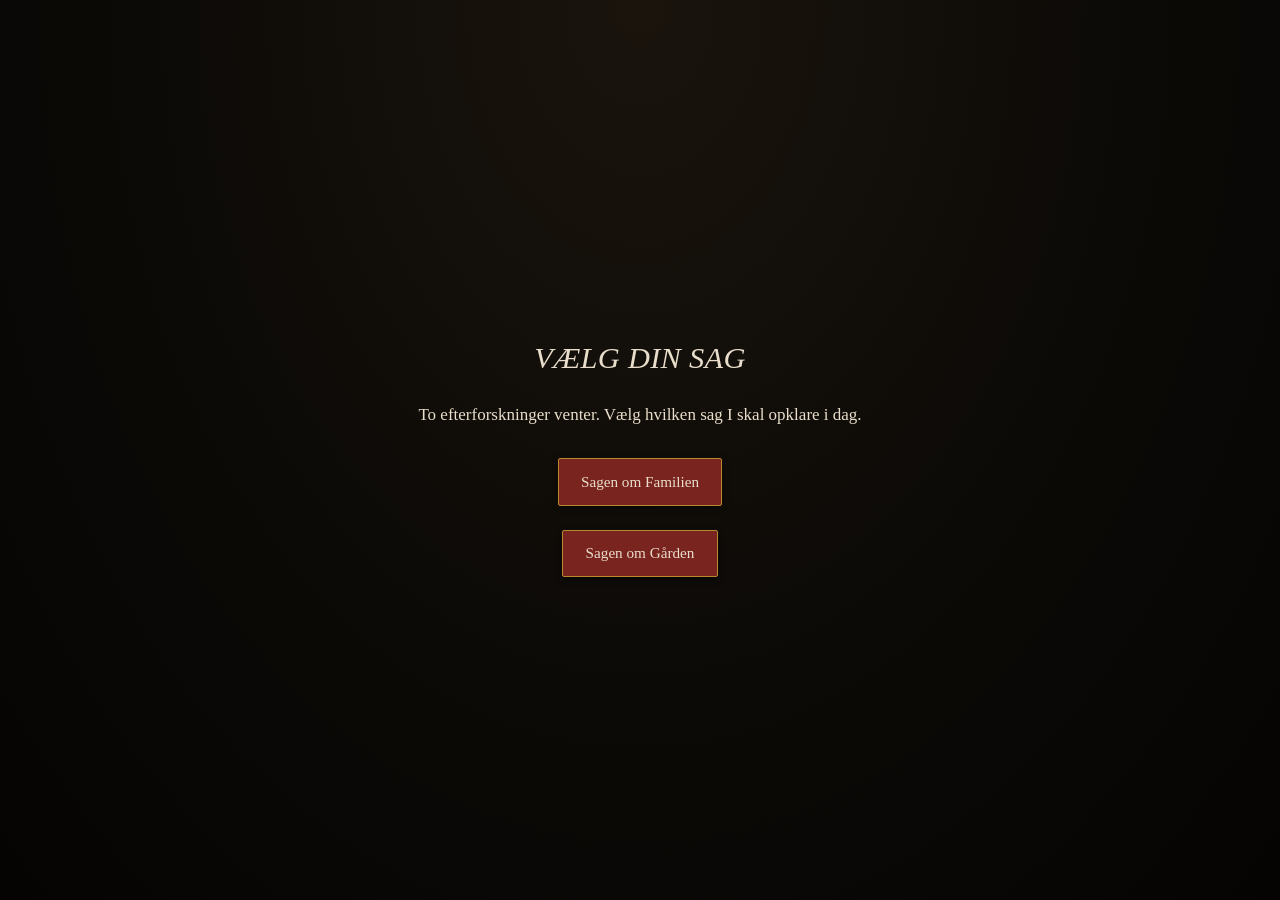
<file: index.html>
﻿<!DOCTYPE html>
<html lang="da">
<head>
  <meta charset="UTF-8" />
  <meta name="viewport" content="width=device-width, initial-scale=1.0" />
  <title>Vælg din sag</title>
  <link rel="stylesheet" href="sagen-om-familien/style.css" />
</head>
<body>
  <main class="landing">
    <h1>VÆLG DIN SAG</h1>
    <p>To efterforskninger venter. Vælg hvilken sag I skal opklare i dag.</p>
    <nav class="role-links">
      <a class="btn" href="sagen-om-familien/index.html">Sagen om Familien</a>
      <a class="btn" href="sagen-om-gaarden/index.html">Sagen om Gården</a>
    </nav>
  </main>
</body>
</html>
</file>
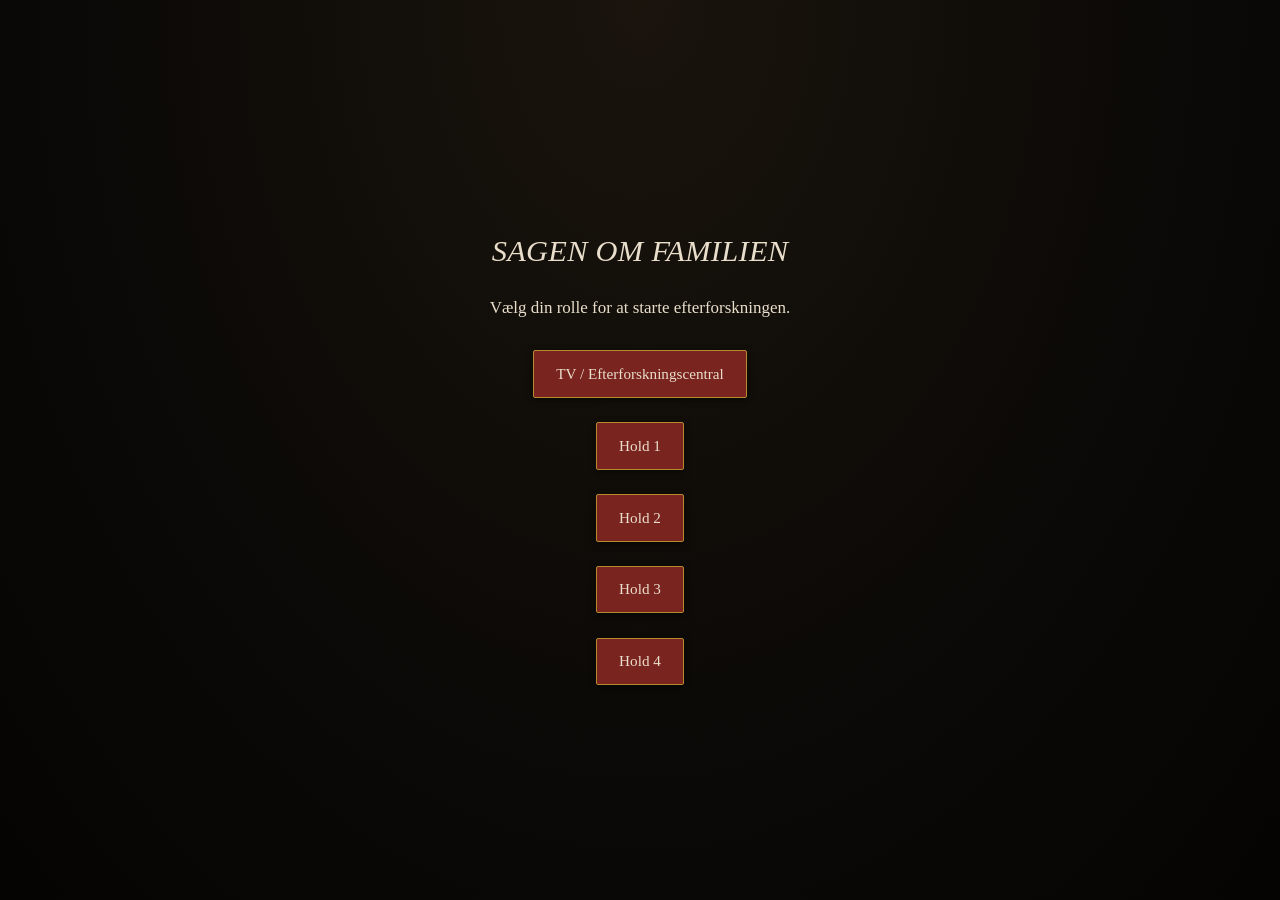
<file: sagen-om-familien/index.html>
﻿<!DOCTYPE html>
<html lang="da">
<head>
  <meta charset="UTF-8" />
  <meta name="viewport" content="width=device-width, initial-scale=1.0" />
  <title>Sagen om Familien</title>
  <link rel="stylesheet" href="style.css" />
</head>
<body>
  <main class="landing">
    <h1>SAGEN OM FAMILIEN</h1>
    <p>Vælg din rolle for at starte efterforskningen.</p>
    <nav class="role-links">
      <a class="btn" href="tv.html">TV / Efterforskningscentral</a>
      <a class="btn" href="hold.html?team=1">Hold 1</a>
      <a class="btn" href="hold.html?team=2">Hold 2</a>
      <a class="btn" href="hold.html?team=3">Hold 3</a>
      <a class="btn" href="hold.html?team=4">Hold 4</a>
    </nav>
  </main>
</body>
</html>
</file>
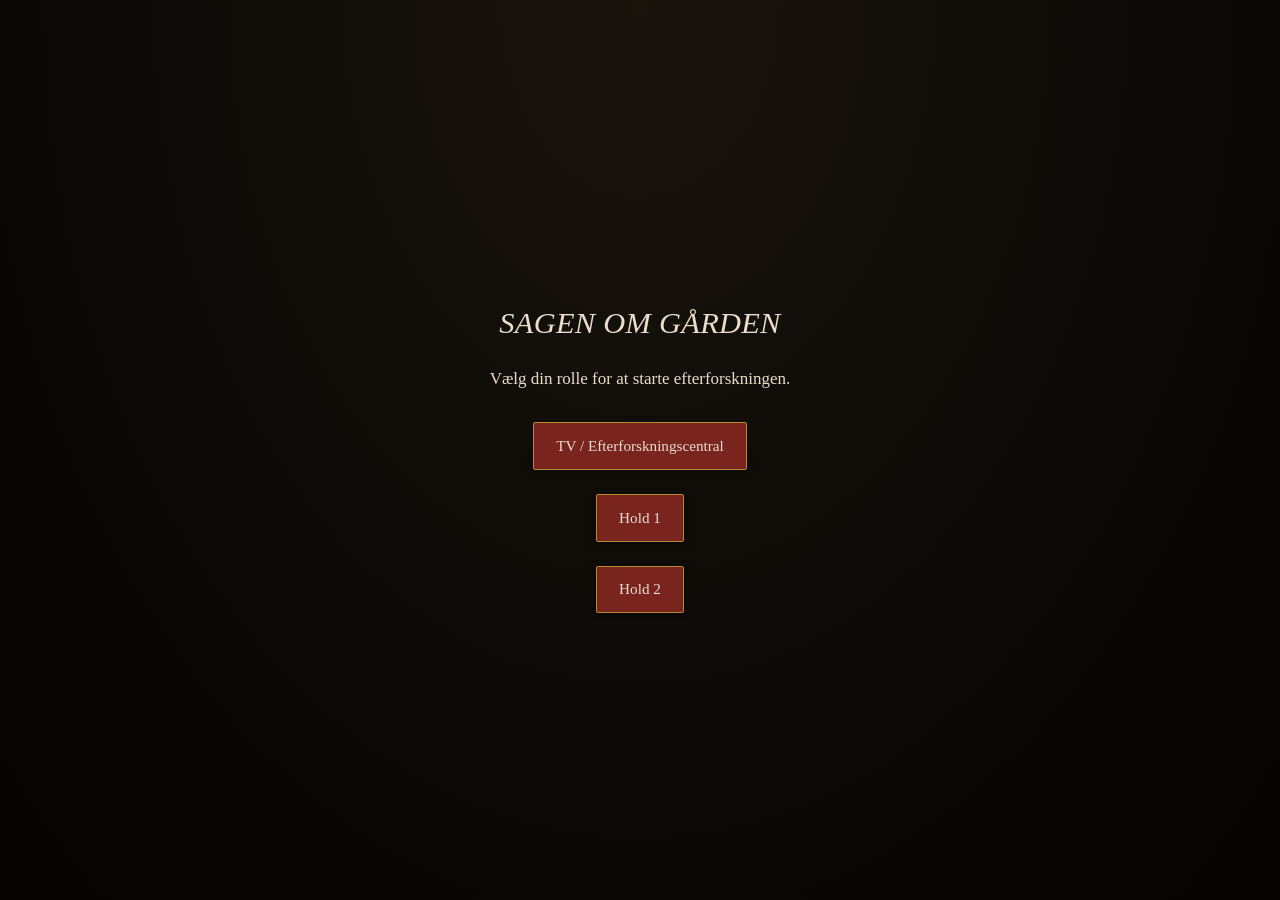
<file: sagen-om-gaarden/index.html>
﻿<!DOCTYPE html>
<html lang="da">
<head>
  <meta charset="UTF-8" />
  <meta name="viewport" content="width=device-width, initial-scale=1.0" />
  <title>Sagen om Gården</title>
  <link rel="stylesheet" href="style.css" />
</head>
<body>
  <main class="landing">
    <h1>SAGEN OM GÅRDEN</h1>
    <p>Vælg din rolle for at starte efterforskningen.</p>
    <nav class="role-links">
      <a class="btn" href="tv.html">TV / Efterforskningscentral</a>
      <a class="btn" href="hold.html?team=1">Hold 1</a>
      <a class="btn" href="hold.html?team=2">Hold 2</a>
    </nav>
  </main>
</body>
</html>
</file>
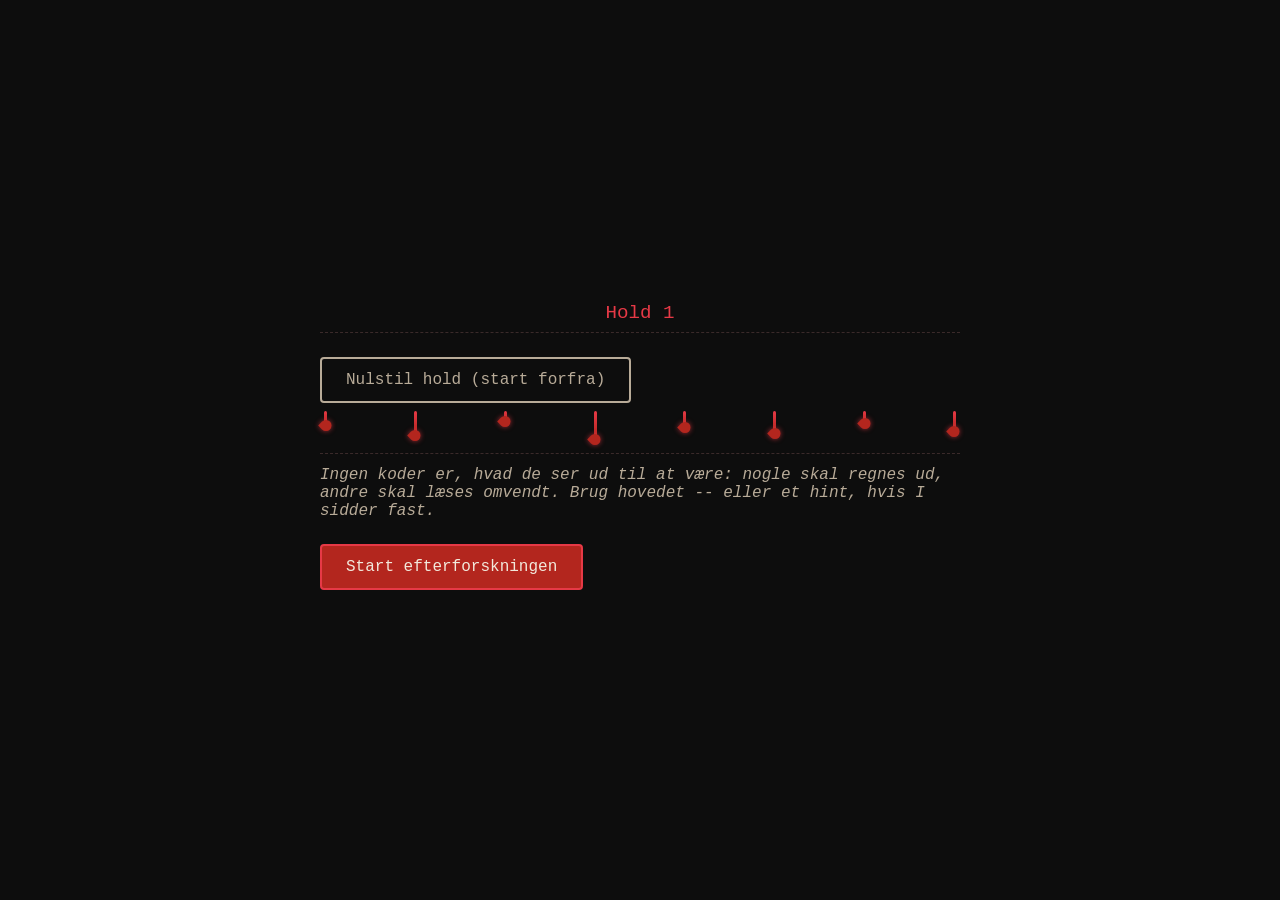
<file: hold.html>
﻿<!DOCTYPE html>
<html lang="da">
<head>
  <meta charset="UTF-8" />
  <meta name="viewport" content="width=device-width, initial-scale=1.0" />
  <title>Sagen om Familien — Hold</title>
  <link rel="stylesheet" href="style.css" />
</head>
<body>
  <main id="app" class="app-hold"></main>
  <script src="logic.js"></script>
  <script src="gaader.js"></script>
  <script src="decor.js"></script>
  <script src="app-hold.js"></script>
</body>
</html>
</file>
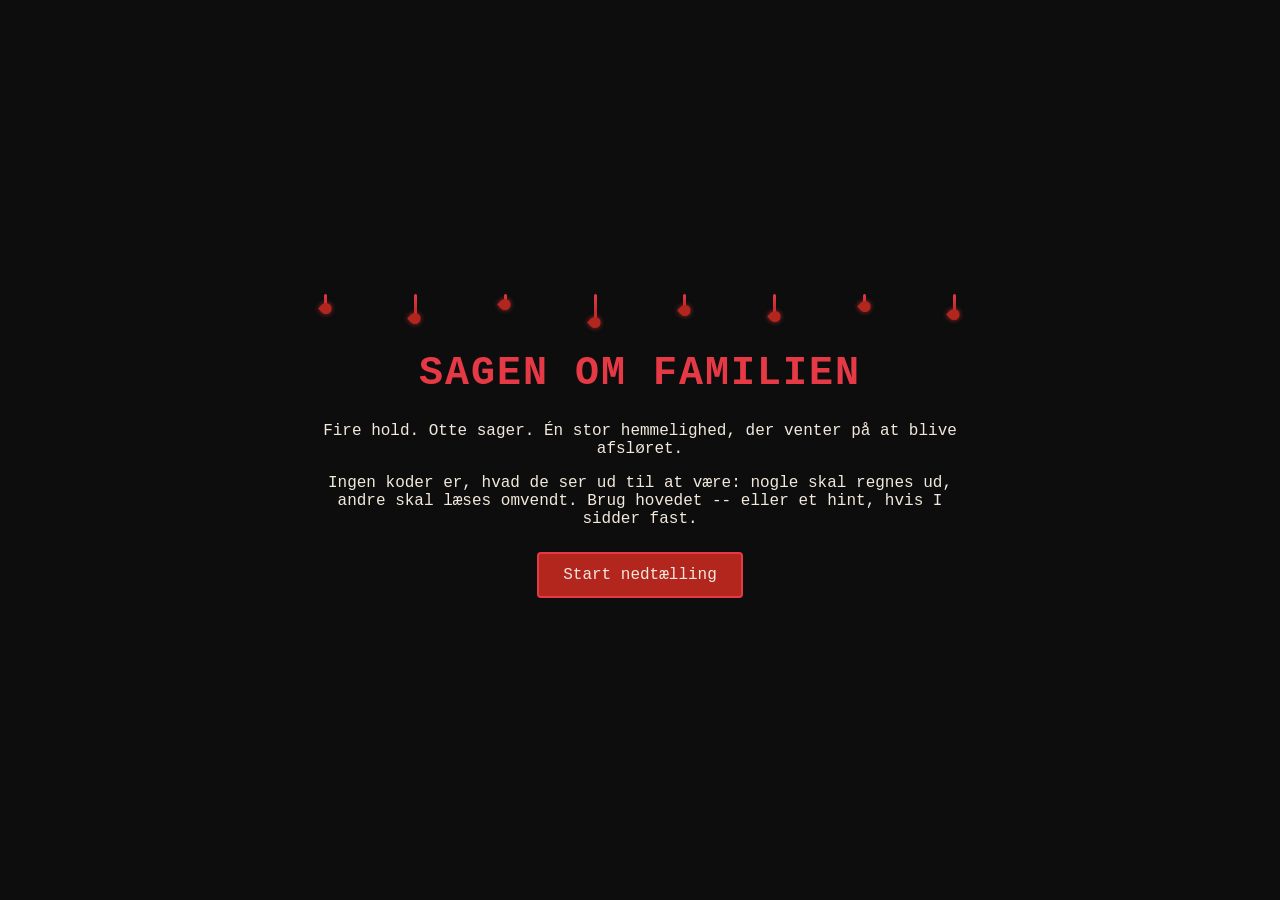
<file: tv.html>
﻿<!DOCTYPE html>
<html lang="da">
<head>
  <meta charset="UTF-8" />
  <meta name="viewport" content="width=device-width, initial-scale=1.0" />
  <title>Sagen om Familien — TV</title>
  <link rel="stylesheet" href="style.css" />
</head>
<body>
  <main id="app" class="app-tv"></main>
  <script src="logic.js"></script>
  <script src="gaader.js"></script>
  <script src="decor.js"></script>
  <script src="app-tv.js"></script>
</body>
</html>
</file>
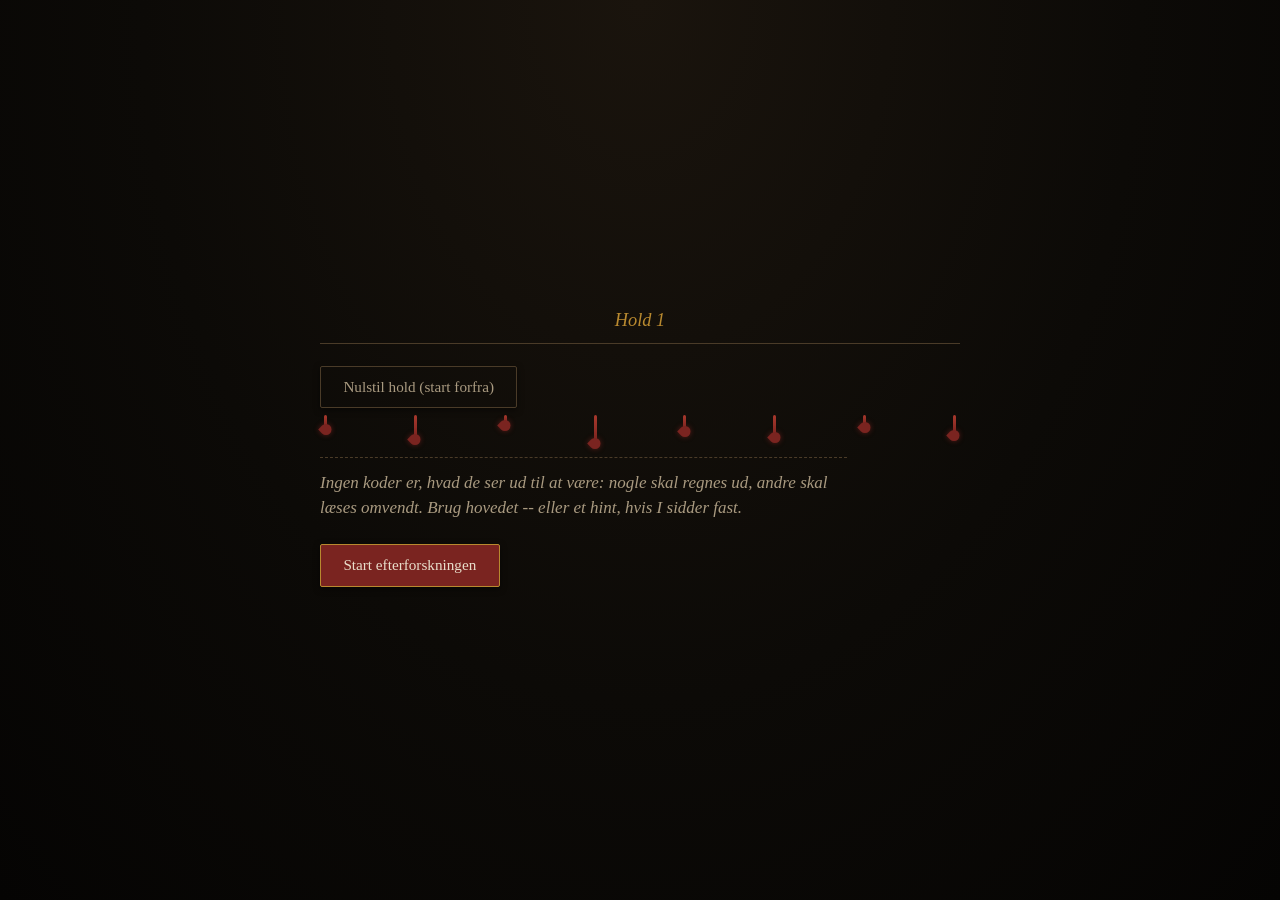
<file: sagen-om-gaarden/hold.html>
﻿<!DOCTYPE html>
<html lang="da">
<head>
  <meta charset="UTF-8" />
  <meta name="viewport" content="width=device-width, initial-scale=1.0" />
  <title>Sagen om Gården — Hold</title>
  <link rel="stylesheet" href="style.css" />
</head>
<body>
  <main id="app" class="app-hold"></main>
  <script src="logic.js"></script>
  <script src="gaader.js"></script>
  <script src="decor.js"></script>
  <script src="app-hold.js"></script>
</body>
</html>
</file>
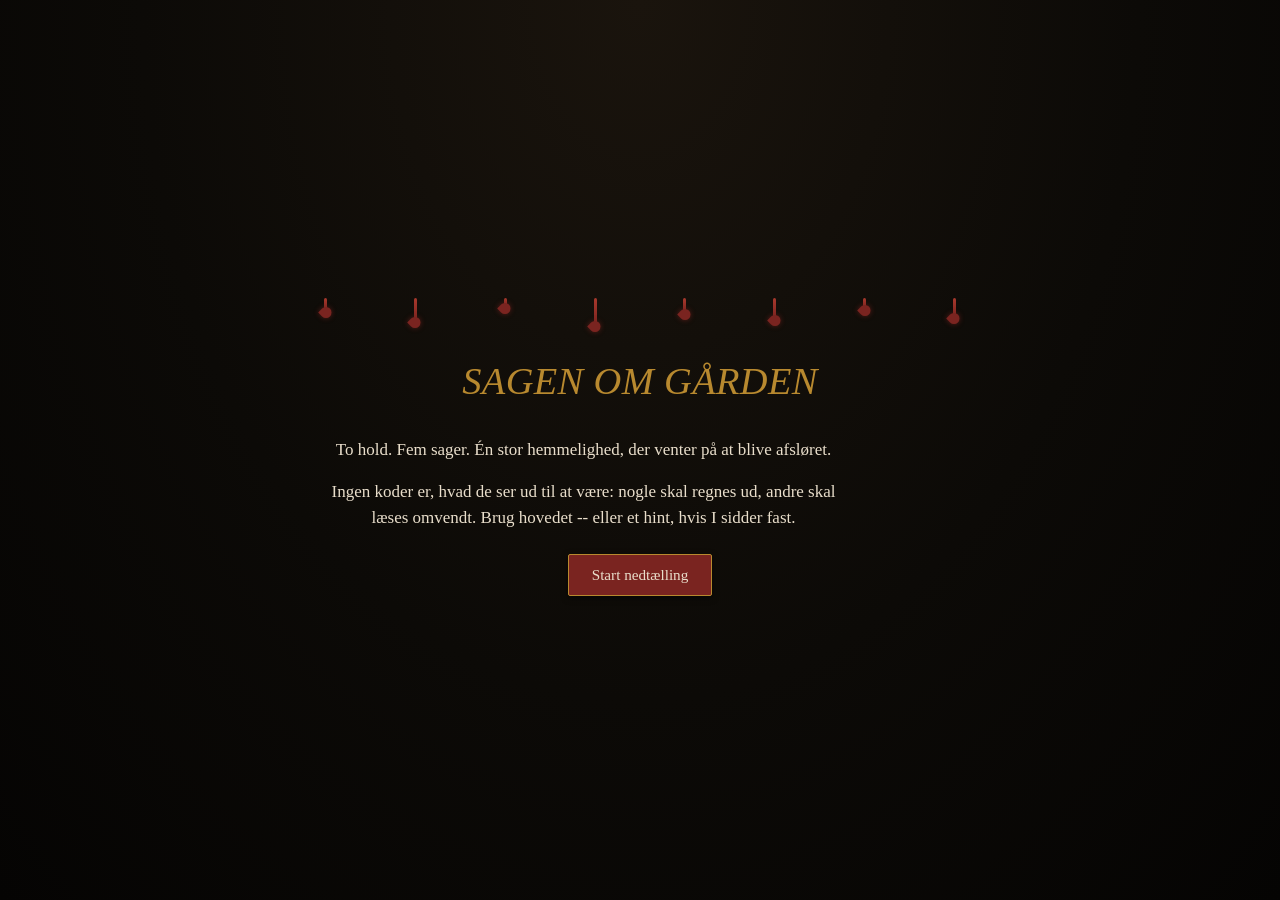
<file: sagen-om-gaarden/tv.html>
﻿<!DOCTYPE html>
<html lang="da">
<head>
  <meta charset="UTF-8" />
  <meta name="viewport" content="width=device-width, initial-scale=1.0" />
  <title>Sagen om Gården — TV</title>
  <link rel="stylesheet" href="style.css" />
</head>
<body>
  <main id="app" class="app-tv"></main>
  <script src="logic.js"></script>
  <script src="gaader.js"></script>
  <script src="decor.js"></script>
  <script src="app-tv.js"></script>
</body>
</html>
</file>
<file: sagen-om-familien/style.css>
﻿:root {
  --ink: #0c0a07;
  --ink-edge: #050403;
  --card: #211a13;
  --card-edge: #4a3b28;
  --blood: #7a2420;
  --blood-bright: #a8382c;
  --brass: #b8892f;
  --brass-dim: #7a5f2a;
  --paper: #e9decb;
  --paper-dim: #a99a80;
}

* {
  box-sizing: border-box;
}

body {
  margin: 0;
  min-height: 100vh;
  background:
    radial-gradient(ellipse at 50% 0%, #1a140d 0%, var(--ink) 55%, var(--ink-edge) 100%);
  color: var(--paper);
  font-family: Georgia, "Iowan Old Style", "Palatino Linotype", "Book Antiqua", serif;
  font-size: 17px;
  line-height: 1.5;
  display: flex;
  align-items: center;
  justify-content: center;
  padding: 1.5rem;
}

h1, h2 {
  font-weight: 400;
  letter-spacing: 0.01em;
  color: var(--paper);
}

h1 {
  font-size: 1.9rem;
  font-style: italic;
}

h2 {
  font-size: 1.3rem;
  margin: 0 0 0.75rem;
}

p {
  max-width: 62ch;
}

.btn {
  display: inline-block;
  background: var(--blood);
  color: var(--paper);
  border: 1px solid var(--brass);
  padding: 0.7rem 1.4rem;
  font-family: Georgia, serif;
  font-size: 0.95rem;
  text-decoration: none;
  cursor: pointer;
  border-radius: 2px;
  margin: 0.4rem 0;
  box-shadow: 0 2px 6px rgba(0, 0, 0, 0.5);
  transition: background 0.2s ease, transform 0.15s ease;
}

.btn:hover {
  background: var(--blood-bright);
  transform: translateY(-1px);
}

.btn-hint {
  background: transparent;
  border-color: var(--card-edge);
  color: var(--paper-dim);
}

.btn-hint:hover {
  background: rgba(184, 137, 47, 0.1);
}

.landing {
  text-align: center;
  max-width: 480px;
}

.role-links {
  display: flex;
  flex-direction: column;
  gap: 0.75rem;
  margin-top: 1.5rem;
  align-items: center;
}

.app-hold,
.app-tv {
  width: 100%;
  max-width: 640px;
  position: relative;
  z-index: 1;
}

.team-header {
  text-align: center;
  color: var(--brass);
  font-style: italic;
  font-size: 1.15rem;
  margin-bottom: 1rem;
  border-bottom: 1px solid var(--card-edge);
  padding-bottom: 0.5rem;
}

.timer {
  text-align: center;
  font-family: "Courier New", Courier, monospace;
  font-size: 1.9rem;
  letter-spacing: 0.05em;
  margin-bottom: 1rem;
  color: var(--brass);
}

.case-card {
  background: var(--card);
  border: 1px solid var(--card-edge);
  border-top: 3px solid var(--brass-dim);
  border-radius: 3px;
  padding: 1.75rem 1.5rem 1.5rem;
  position: relative;
  box-shadow: 0 10px 30px rgba(0, 0, 0, 0.45);
}

.case-card::before,
.case-card::after {
  content: "";
  position: absolute;
  width: 16px;
  height: 16px;
  border-color: var(--brass);
  border-style: solid;
  opacity: 0.8;
}

.case-card::before {
  top: 8px;
  left: 8px;
  border-width: 2px 0 0 2px;
}

.case-card::after {
  bottom: 8px;
  right: 8px;
  border-width: 0 2px 2px 0;
}

.case-room {
  color: var(--paper-dim);
  font-style: italic;
  font-size: 0.9rem;
  margin-bottom: 0.75rem;
}

.code-form {
  display: flex;
  gap: 0.5rem;
  margin: 1.1rem 0;
  flex-wrap: wrap;
}

.code-form input {
  flex: 1;
  min-width: 160px;
  background: var(--ink);
  border: 1px solid var(--card-edge);
  color: var(--paper);
  padding: 0.6rem;
  font-family: "Courier New", Courier, monospace;
  font-size: 1rem;
  border-radius: 2px;
}

.code-form input:focus {
  outline: 2px solid var(--brass);
  outline-offset: 1px;
}

.feedback {
  min-height: 1.2rem;
  color: var(--blood-bright);
  font-style: italic;
}

.hint-text {
  color: var(--paper-dim);
  font-style: italic;
  border-top: 1px dashed var(--card-edge);
  padding-top: 0.75rem;
  margin-top: 0.75rem;
}

.stamp {
  display: inline-block;
  border: 3px solid var(--blood-bright);
  color: var(--blood-bright);
  padding: 0.4rem 0.9rem;
  transform: rotate(-4deg);
  font-family: "Courier New", Courier, monospace;
  font-weight: bold;
  letter-spacing: 0.08em;
  text-transform: uppercase;
  font-size: 1.15rem;
  margin-bottom: 1rem;
}

.stamp-big {
  font-size: 2.2rem;
  padding: 0.9rem 1.8rem;
}

.finale-solved,
.finale-card {
  text-align: center;
}

.stats,
.physical-pointer {
  color: var(--paper-dim);
  margin-top: 0.75rem;
}

.tv-screen {
  text-align: center;
  max-width: 900px;
}

.tv-intro h1,
.tv-ambient h1,
.tv-finale h1 {
  font-size: 2.4rem;
  color: var(--brass);
}

.countdown-number {
  font-family: "Courier New", Courier, monospace;
  font-size: 7rem;
  color: var(--brass);
  font-weight: bold;
}

.finale-trigger {
  margin-top: 2rem;
  display: flex;
  flex-direction: column;
  align-items: center;
  gap: 0.5rem;
}

.finale-trigger input {
  background: var(--ink);
  border: 1px solid var(--card-edge);
  color: var(--paper);
  padding: 0.6rem;
  font-family: "Courier New", Courier, monospace;
  font-size: 1rem;
  border-radius: 2px;
  width: 240px;
}


.blood-drip-bar {
  display: flex;
  justify-content: space-between;
  align-items: flex-start;
  height: 30px;
  margin-bottom: 0.75rem;
  padding: 0 4px;
}

.blood-drip-bar .drip {
  position: relative;
  display: block;
  width: 3px;
  min-height: 8px;
  border-radius: 2px;
  background: linear-gradient(to bottom, var(--blood-bright), var(--blood));
}

.blood-drip-bar .drip::after {
  content: "";
  position: absolute;
  left: 50%;
  bottom: -6px;
  width: 11px;
  height: 11px;
  border-radius: 50% 50% 50% 0;
  background: var(--blood);
  transform: translateX(-50%) rotate(45deg);
  box-shadow: 0 0 5px rgba(122, 36, 32, 0.7);
}

.balloon-field {
  position: fixed;
  inset: 0;
  overflow: hidden;
  pointer-events: none;
  z-index: 0;
}

.balloon {
  position: absolute;
  bottom: -100px;
  width: 46px;
  height: 58px;
  border-radius: 50% 50% 50% 50% / 60% 60% 40% 40%;
  animation: balloon-rise 9s ease-in infinite;
  opacity: 0;
  box-shadow: inset -6px -8px 10px rgba(0, 0, 0, 0.25), inset 5px 6px 8px rgba(255, 255, 255, 0.25);
}

.balloon::after {
  content: "";
  position: absolute;
  left: 50%;
  top: 100%;
  width: 1px;
  height: 34px;
  background: var(--paper-dim);
  transform: translateX(-50%);
}

@keyframes balloon-rise {
  0% {
    transform: translateY(0) translateX(0);
    opacity: 0;
  }
  10% {
    opacity: 0.9;
  }
  90% {
    opacity: 0.9;
  }
  100% {
    transform: translateY(-115vh) translateX(20px);
    opacity: 0;
  }
}
</file>
<file: sagen-om-gaarden/style.css>
﻿:root {
  --ink: #0c0a07;
  --ink-edge: #050403;
  --card: #211a13;
  --card-edge: #4a3b28;
  --blood: #7a2420;
  --blood-bright: #a8382c;
  --brass: #b8892f;
  --brass-dim: #7a5f2a;
  --paper: #e9decb;
  --paper-dim: #a99a80;
}

* {
  box-sizing: border-box;
}

body {
  margin: 0;
  min-height: 100vh;
  background:
    radial-gradient(ellipse at 50% 0%, #1a140d 0%, var(--ink) 55%, var(--ink-edge) 100%);
  color: var(--paper);
  font-family: Georgia, "Iowan Old Style", "Palatino Linotype", "Book Antiqua", serif;
  font-size: 17px;
  line-height: 1.5;
  display: flex;
  align-items: center;
  justify-content: center;
  padding: 1.5rem;
}

h1, h2 {
  font-weight: 400;
  letter-spacing: 0.01em;
  color: var(--paper);
}

h1 {
  font-size: 1.9rem;
  font-style: italic;
}

h2 {
  font-size: 1.3rem;
  margin: 0 0 0.75rem;
}

p {
  max-width: 62ch;
}

.btn {
  display: inline-block;
  background: var(--blood);
  color: var(--paper);
  border: 1px solid var(--brass);
  padding: 0.7rem 1.4rem;
  font-family: Georgia, serif;
  font-size: 0.95rem;
  text-decoration: none;
  cursor: pointer;
  border-radius: 2px;
  margin: 0.4rem 0;
  box-shadow: 0 2px 6px rgba(0, 0, 0, 0.5);
  transition: background 0.2s ease, transform 0.15s ease;
}

.btn:hover {
  background: var(--blood-bright);
  transform: translateY(-1px);
}

.btn-hint {
  background: transparent;
  border-color: var(--card-edge);
  color: var(--paper-dim);
}

.btn-hint:hover {
  background: rgba(184, 137, 47, 0.1);
}

.landing {
  text-align: center;
  max-width: 480px;
}

.role-links {
  display: flex;
  flex-direction: column;
  gap: 0.75rem;
  margin-top: 1.5rem;
  align-items: center;
}

.app-hold,
.app-tv {
  width: 100%;
  max-width: 640px;
  position: relative;
  z-index: 1;
}

.team-header {
  text-align: center;
  color: var(--brass);
  font-style: italic;
  font-size: 1.15rem;
  margin-bottom: 1rem;
  border-bottom: 1px solid var(--card-edge);
  padding-bottom: 0.5rem;
}

.timer {
  text-align: center;
  font-family: "Courier New", Courier, monospace;
  font-size: 1.9rem;
  letter-spacing: 0.05em;
  margin-bottom: 1rem;
  color: var(--brass);
}

.case-card {
  background: var(--card);
  border: 1px solid var(--card-edge);
  border-top: 3px solid var(--brass-dim);
  border-radius: 3px;
  padding: 1.75rem 1.5rem 1.5rem;
  position: relative;
  box-shadow: 0 10px 30px rgba(0, 0, 0, 0.45);
}

.case-card::before,
.case-card::after {
  content: "";
  position: absolute;
  width: 16px;
  height: 16px;
  border-color: var(--brass);
  border-style: solid;
  opacity: 0.8;
}

.case-card::before {
  top: 8px;
  left: 8px;
  border-width: 2px 0 0 2px;
}

.case-card::after {
  bottom: 8px;
  right: 8px;
  border-width: 0 2px 2px 0;
}

.case-room {
  color: var(--paper-dim);
  font-style: italic;
  font-size: 0.9rem;
  margin-bottom: 0.75rem;
}

.code-form {
  display: flex;
  gap: 0.5rem;
  margin: 1.1rem 0;
  flex-wrap: wrap;
}

.code-form input {
  flex: 1;
  min-width: 160px;
  background: var(--ink);
  border: 1px solid var(--card-edge);
  color: var(--paper);
  padding: 0.6rem;
  font-family: "Courier New", Courier, monospace;
  font-size: 1rem;
  border-radius: 2px;
}

.code-form input:focus {
  outline: 2px solid var(--brass);
  outline-offset: 1px;
}

.feedback {
  min-height: 1.2rem;
  color: var(--blood-bright);
  font-style: italic;
}

.hint-text {
  color: var(--paper-dim);
  font-style: italic;
  border-top: 1px dashed var(--card-edge);
  padding-top: 0.75rem;
  margin-top: 0.75rem;
}

.stamp {
  display: inline-block;
  border: 3px solid var(--blood-bright);
  color: var(--blood-bright);
  padding: 0.4rem 0.9rem;
  transform: rotate(-4deg);
  font-family: "Courier New", Courier, monospace;
  font-weight: bold;
  letter-spacing: 0.08em;
  text-transform: uppercase;
  font-size: 1.15rem;
  margin-bottom: 1rem;
}

.stamp-big {
  font-size: 2.2rem;
  padding: 0.9rem 1.8rem;
}

.finale-solved,
.finale-card {
  text-align: center;
}

.stats,
.physical-pointer {
  color: var(--paper-dim);
  margin-top: 0.75rem;
}

.tv-screen {
  text-align: center;
  max-width: 900px;
}

.tv-intro h1,
.tv-ambient h1,
.tv-finale h1 {
  font-size: 2.4rem;
  color: var(--brass);
}

.countdown-number {
  font-family: "Courier New", Courier, monospace;
  font-size: 7rem;
  color: var(--brass);
  font-weight: bold;
}

.finale-trigger {
  margin-top: 2rem;
  display: flex;
  flex-direction: column;
  align-items: center;
  gap: 0.5rem;
}

.finale-trigger input {
  background: var(--ink);
  border: 1px solid var(--card-edge);
  color: var(--paper);
  padding: 0.6rem;
  font-family: "Courier New", Courier, monospace;
  font-size: 1rem;
  border-radius: 2px;
  width: 240px;
}


.blood-drip-bar {
  display: flex;
  justify-content: space-between;
  align-items: flex-start;
  height: 30px;
  margin-bottom: 0.75rem;
  padding: 0 4px;
}

.blood-drip-bar .drip {
  position: relative;
  display: block;
  width: 3px;
  min-height: 8px;
  border-radius: 2px;
  background: linear-gradient(to bottom, var(--blood-bright), var(--blood));
}

.blood-drip-bar .drip::after {
  content: "";
  position: absolute;
  left: 50%;
  bottom: -6px;
  width: 11px;
  height: 11px;
  border-radius: 50% 50% 50% 0;
  background: var(--blood);
  transform: translateX(-50%) rotate(45deg);
  box-shadow: 0 0 5px rgba(122, 36, 32, 0.7);
}

.balloon-field {
  position: fixed;
  inset: 0;
  overflow: hidden;
  pointer-events: none;
  z-index: 0;
}

.balloon {
  position: absolute;
  bottom: -100px;
  width: 46px;
  height: 58px;
  border-radius: 50% 50% 50% 50% / 60% 60% 40% 40%;
  animation: balloon-rise 9s ease-in infinite;
  opacity: 0;
  box-shadow: inset -6px -8px 10px rgba(0, 0, 0, 0.25), inset 5px 6px 8px rgba(255, 255, 255, 0.25);
}

.balloon::after {
  content: "";
  position: absolute;
  left: 50%;
  top: 100%;
  width: 1px;
  height: 34px;
  background: var(--paper-dim);
  transform: translateX(-50%);
}

@keyframes balloon-rise {
  0% {
    transform: translateY(0) translateX(0);
    opacity: 0;
  }
  10% {
    opacity: 0.9;
  }
  90% {
    opacity: 0.9;
  }
  100% {
    transform: translateY(-115vh) translateX(20px);
    opacity: 0;
  }
}
</file>
<file: style.css>
﻿:root {
  --bg: #0d0d0d;
  --bg-card: #1a1414;
  --accent: #b3261e;
  --accent-bright: #e63946;
  --text: #f2e9dc;
  --text-dim: #b8ab98;
  --border: #3a2a2a;
}

* {
  box-sizing: border-box;
}

body {
  margin: 0;
  min-height: 100vh;
  background: var(--bg);
  color: var(--text);
  font-family: "Courier New", Courier, monospace;
  display: flex;
  align-items: center;
  justify-content: center;
  padding: 1.5rem;
}

h1, h2 {
  letter-spacing: 0.05em;
  text-transform: uppercase;
}

.btn {
  display: inline-block;
  background: var(--accent);
  color: var(--text);
  border: 2px solid var(--accent-bright);
  padding: 0.75rem 1.5rem;
  font-family: inherit;
  font-size: 1rem;
  text-decoration: none;
  cursor: pointer;
  border-radius: 4px;
  margin: 0.5rem 0;
  transition: background 0.2s ease;
}

.btn:hover {
  background: var(--accent-bright);
}

.btn-hint {
  background: transparent;
  border-color: var(--text-dim);
  color: var(--text-dim);
}

.landing {
  text-align: center;
  max-width: 480px;
}

.role-links {
  display: flex;
  flex-direction: column;
  gap: 0.75rem;
  margin-top: 1.5rem;
}

.app-hold,
.app-tv {
  width: 100%;
  max-width: 640px;
  position: relative;
  z-index: 1;
}

.team-header {
  text-align: center;
  color: var(--accent-bright);
  font-size: 1.2rem;
  margin-bottom: 1rem;
  border-bottom: 1px dashed var(--border);
  padding-bottom: 0.5rem;
}

.timer {
  text-align: center;
  font-size: 2rem;
  margin-bottom: 1rem;
  color: var(--accent-bright);
}

.case-card {
  background: var(--bg-card);
  border: 1px solid var(--border);
  border-radius: 6px;
  padding: 1.5rem;
  position: relative;
}

.case-room {
  color: var(--text-dim);
  text-transform: uppercase;
  font-size: 0.85rem;
  margin-bottom: 0.75rem;
}

.code-form {
  display: flex;
  gap: 0.5rem;
  margin: 1rem 0;
  flex-wrap: wrap;
}

.code-form input {
  flex: 1;
  min-width: 160px;
  background: var(--bg);
  border: 1px solid var(--border);
  color: var(--text);
  padding: 0.6rem;
  font-family: inherit;
  font-size: 1rem;
  border-radius: 4px;
}

.feedback {
  min-height: 1.2rem;
  color: var(--accent-bright);
}

.hint-text {
  color: var(--text-dim);
  font-style: italic;
  border-top: 1px dashed var(--border);
  padding-top: 0.75rem;
  margin-top: 0.75rem;
}

.stamp {
  display: inline-block;
  border: 4px solid var(--accent-bright);
  color: var(--accent-bright);
  padding: 0.5rem 1rem;
  transform: rotate(-4deg);
  font-weight: bold;
  font-size: 1.3rem;
  margin-bottom: 1rem;
}

.stamp-big {
  font-size: 2.5rem;
  padding: 1rem 2rem;
}

.finale-solved,
.finale-card {
  text-align: center;
}

.stats,
.physical-pointer {
  color: var(--text-dim);
  margin-top: 0.75rem;
}

.tv-screen {
  text-align: center;
  max-width: 900px;
}

.tv-intro h1,
.tv-ambient h1,
.tv-finale h1 {
  font-size: 2.5rem;
  color: var(--accent-bright);
}

.countdown-number {
  font-size: 8rem;
  color: var(--accent-bright);
  font-weight: bold;
}

.finale-trigger {
  margin-top: 2rem;
  display: flex;
  flex-direction: column;
  align-items: center;
  gap: 0.5rem;
}

.finale-trigger input {
  background: var(--bg);
  border: 1px solid var(--border);
  color: var(--text);
  padding: 0.6rem;
  font-family: inherit;
  font-size: 1rem;
  border-radius: 4px;
  width: 240px;
}


.blood-drip-bar {
  display: flex;
  justify-content: space-between;
  align-items: flex-start;
  height: 30px;
  margin-bottom: 0.75rem;
  padding: 0 4px;
}

.blood-drip-bar .drip {
  position: relative;
  display: block;
  width: 3px;
  min-height: 8px;
  border-radius: 2px;
  background: linear-gradient(to bottom, var(--accent-bright), var(--accent));
}

.blood-drip-bar .drip::after {
  content: "";
  position: absolute;
  left: 50%;
  bottom: -6px;
  width: 11px;
  height: 11px;
  border-radius: 50% 50% 50% 0;
  background: var(--accent);
  transform: translateX(-50%) rotate(45deg);
  box-shadow: 0 0 5px rgba(230, 57, 70, 0.7);
}

.balloon-field {
  position: fixed;
  inset: 0;
  overflow: hidden;
  pointer-events: none;
  z-index: 0;
}

.balloon {
  position: absolute;
  bottom: -100px;
  width: 46px;
  height: 58px;
  border-radius: 50% 50% 50% 50% / 60% 60% 40% 40%;
  animation: balloon-rise 9s ease-in infinite;
  opacity: 0;
}

.balloon::after {
  content: "";
  position: absolute;
  left: 50%;
  top: 100%;
  width: 1px;
  height: 34px;
  background: var(--text-dim);
  transform: translateX(-50%);
}

@keyframes balloon-rise {
  0% {
    transform: translateY(0) translateX(0);
    opacity: 0;
  }
  10% {
    opacity: 0.9;
  }
  90% {
    opacity: 0.9;
  }
  100% {
    transform: translateY(-115vh) translateX(20px);
    opacity: 0;
  }
}
</file>
